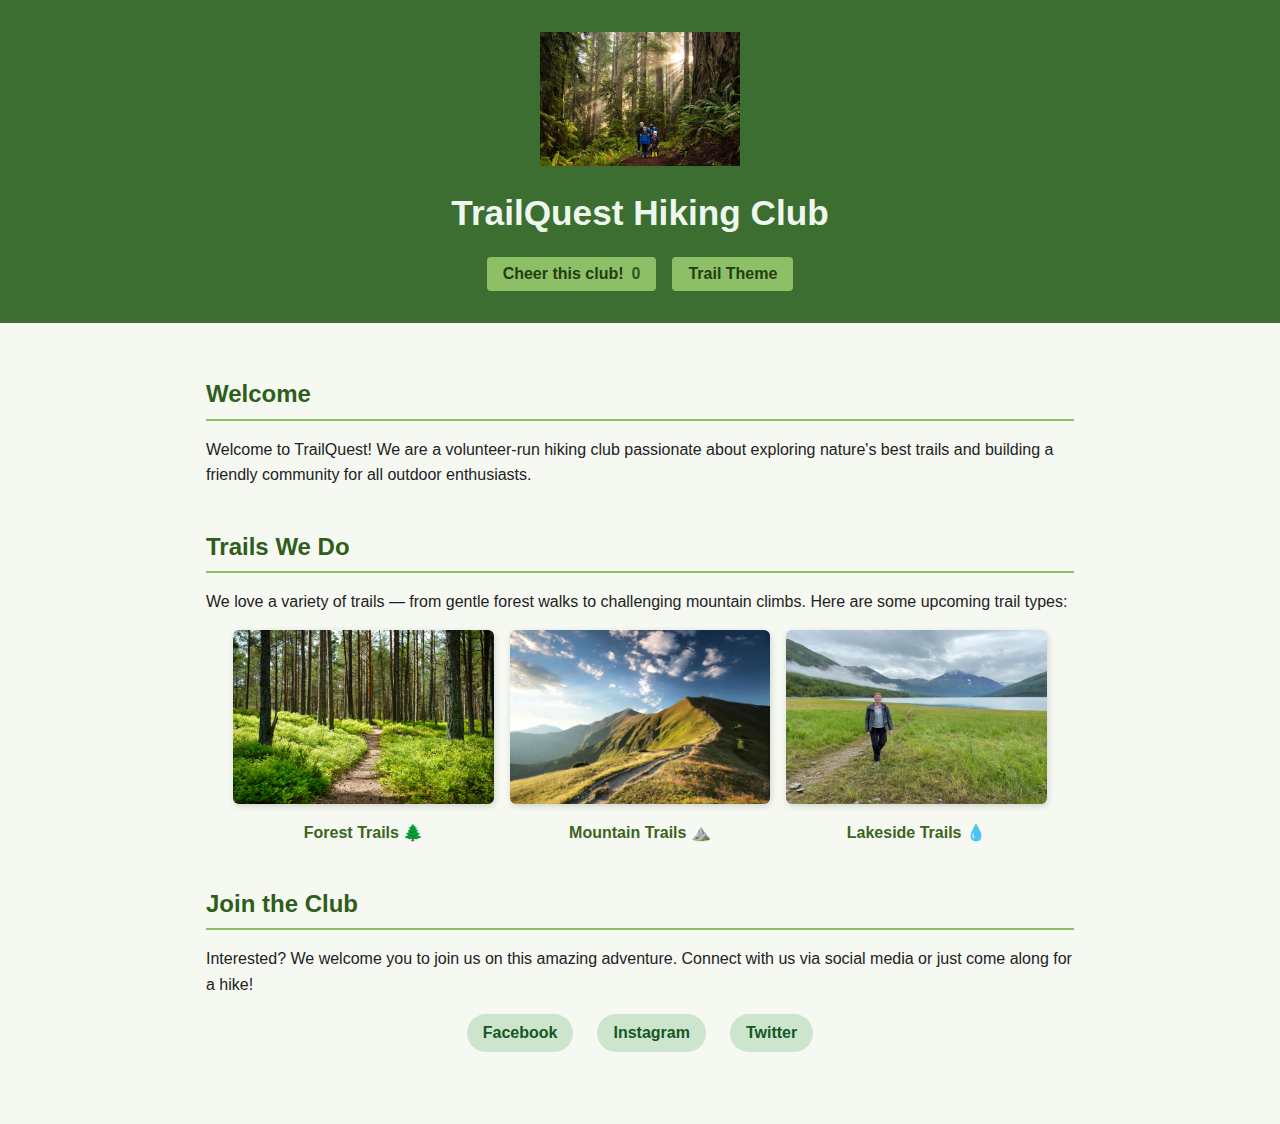
<file: index.html>
<!DOCTYPE html>
    <html lang="en">
    <head>
      <meta charset="UTF-8" />
      <meta name="viewport" content="width=device-width, initial-scale=1" />
      <title>TrailQuest — Hiking Club Info Page</title>
      <link rel="stylesheet" href="cssfile.css" />

    </head>
    <body>
      <header class="hero">
        <img src="wood.jpg" alt="TrailQuest Wordmark" class="wordmark" />
        <h1 id="hero-title" class="hero-title" tabindex="0" onmouseover="changetxt()" onmouseout="changeback()">TrailQuest Hiking Club</h1>
        <div class="buttons">
          <button id="cheer-btn" onclick="Clicks()" aria-pressed="false">
            Cheer this club!<span id="cheer-count">0</span>
          </button>
          <button id="theme-btn" onclick="Change()">Trail Theme</button>
        </div>
      </header>
      <main>
        <section id="welcome" class="section">
          <h2>Welcome</h2>
          <p>
            Welcome to TrailQuest! We are a volunteer-run hiking club passionate about exploring nature's best trails and building a friendly community for all outdoor enthusiasts.
          </p>
        </section>

        <section id="trails" class="section">
          <h2>Trails We Do</h2>
          <p>We love a variety of trails — from gentle forest walks to challenging mountain climbs. Here are some upcoming trail types:</p>
          <div class="trail-gallery">
            <figure>
              <img src="forest.jpg" alt="Forest Trail" />
              <figcaption>Forest Trails 🌲</figcaption>
            </figure>
            <figure>
              <img src="mountain.jpg" alt="Mountain Trail" />
              <figcaption>Mountain Trails ⛰️</figcaption>
            </figure>
            <figure>
              <img src="lakeside.png" alt="Lakeside Trail" />
              <figcaption>Lakeside Trails 💧</figcaption>
            </figure>
          </div>
        </section>

        <section id="join" class="section">
          <h2>Join the Club</h2>
          <p>
            Interested? We welcome you to join us on this amazing adventure. Connect with us via social media or just come along for a hike!
          </p>
          <div class="social-links">
            <a href="https://facebook.com"aria-label="Facebook">Facebook</a>
            <a href="https://instagram.com"ria-label="Instagram">Instagram</a>
            <a href="https://twitter.com"aria-label="Twitter">Twitter</a>
          </div>
        </section>
      </main>
     <script>
  let count = 0;
  const heading = document.getElementById("cheer-count");
  const themeBtn = document.getElementById("theme-btn");
  const heroTitle = document.getElementById("hero-title");
  const heroSection = document.querySelector("header.hero"); // target the top background

  function updateHeadingWithCount() {
    heading.textContent = count;
  }

  function Clicks() {
    count++;
    updateHeadingWithCount();
  }

  const colors = ["#014421", "#6B8E23", "#4B3621", "#708090", "#2F4F4F", "#9ACD32", "#A9A9A9"];
  let colorIndex = 0;

  function Change() {
    heroSection.style.backgroundColor = colors[colorIndex];
    colorIndex = (colorIndex + 1) % colors.length;
  }
  heroTitle.addEventListener("mouseover", () => {
    heroTitle.textContent = "🌲⛰️ Hiking";
  });
  heroTitle.addEventListener("mouseout", () => {
    heroTitle.textContent = "TrailQuest Hiking Club";
  });
</script>

    </body>
    </html>
</file>
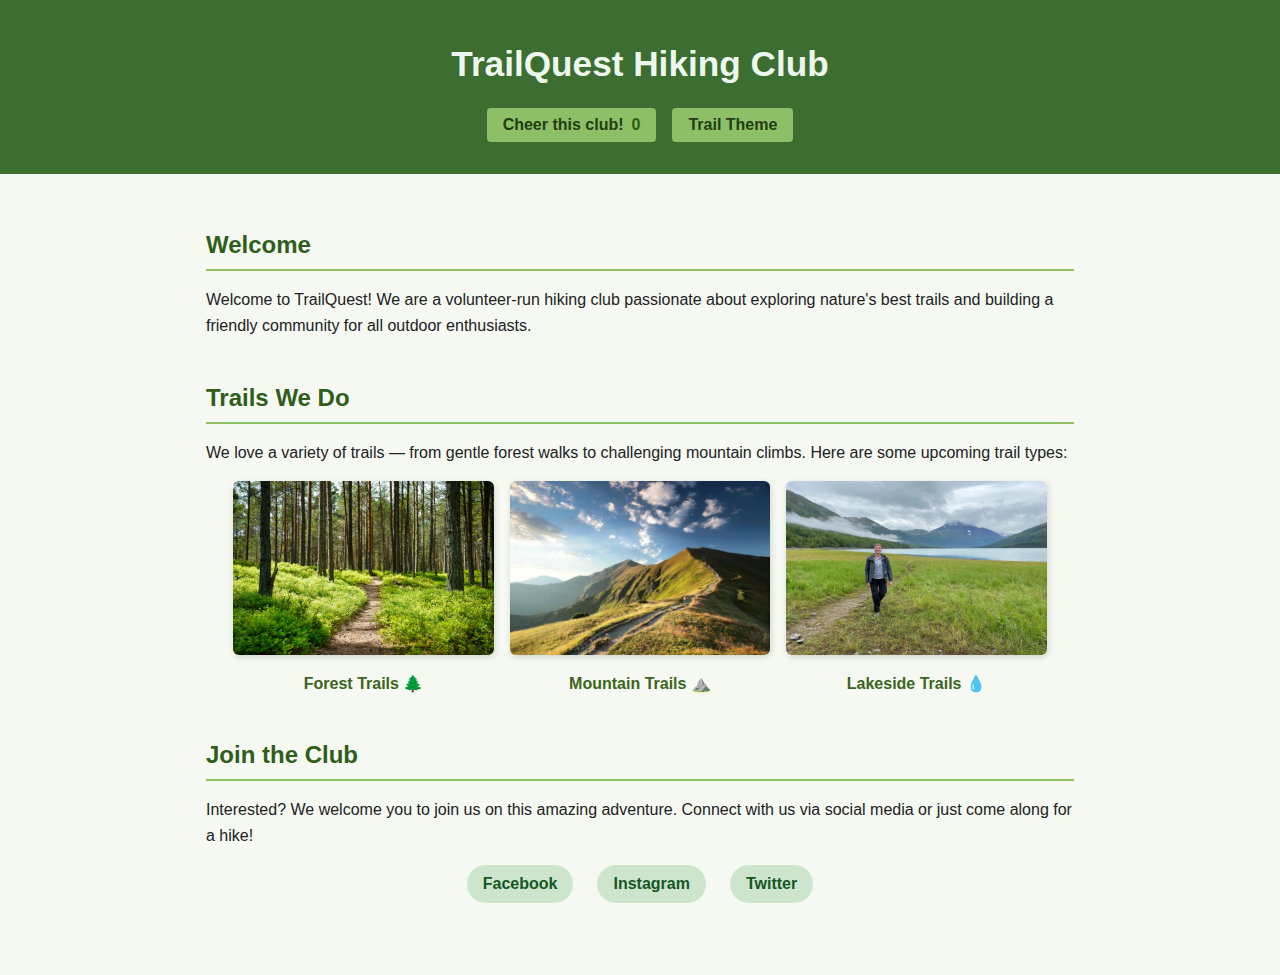
<file: newfile.html>
<!DOCTYPE html>
<html lang="en">
<head>
  <meta charset="UTF-8" />
  <meta name="viewport" content="width=device-width, initial-scale=1" />
  <title>TrailQuest — Hiking Club Info Page</title>
  <link rel="stylesheet" href="cssfile.css" />

</head>
<body>
  <header class="hero">
    <h1 id="hero-title" class="hero-title" tabindex="0">TrailQuest Hiking Club</h1>
    <div class="buttons">
      <button id="cheer-btn" onclick="Clicks()" aria-pressed="false">
        Cheer this club!<span id="cheer-count">0</span>
      </button>
      <button id="theme-btn" onclick="Change()">Trail Theme</button>
    </div>
  </header>
  <main>
    <section id="welcome" class="section">
      <h2>Welcome</h2>
      <p>
        Welcome to TrailQuest! We are a volunteer-run hiking club passionate about exploring nature's best trails and building a friendly community for all outdoor enthusiasts.
      </p>
    </section>

    <section id="trails" class="section">
      <h2>Trails We Do</h2>
      <p>We love a variety of trails — from gentle forest walks to challenging mountain climbs. Here are some upcoming trail types:</p>
      <div class="trail-gallery">
        <figure>
          <img src="forest.jpg" alt="Forest Trail" />
          <figcaption>Forest Trails 🌲</figcaption>
        </figure>
        <figure>
          <img src="mountain.jpg" alt="Mountain Trail" />
          <figcaption>Mountain Trails ⛰️</figcaption>
        </figure>
        <figure>
          <img src="lakeside.png" alt="Lakeside Trail" />
          <figcaption>Lakeside Trails 💧</figcaption>
        </figure>
      </div>
    </section>

    <section id="join" class="section">
      <h2>Join the Club</h2>
      <p>
        Interested? We welcome you to join us on this amazing adventure. Connect with us via social media or just come along for a hike!
      </p>
      <div class="social-links">
        <a href="https://facebook.com"aria-label="Facebook">Facebook</a>
        <a href="https://instagram.com"ria-label="Instagram">Instagram</a>
        <a href="https://twitter.com"aria-label="Twitter">Twitter</a>
      </div>
    </section>
  </main>
 <script>
 let count = 0;
    const counterButton = document.getElementById('cheer-btn');
    const heading = document.getElementById('cheer-count');
    const container = document.getElementById('buttons');
    function updateHeadingWithCount() {
      heading.innerHTML = `<span id="cheer-count">${count}</span>`;
    }

    function Clicks() {
      count++;
      updateHeadingWithCount();
}

    function Change() {
      document.getElementByTagName("div").style.background="yellow"
    }
 </script>

</body>
</html>
</file>
<file: cssfile.css>
/* Basic reset and typography */
* {
  box-sizing: border-box;
}
body {
  margin: 0;
  font-family: 'Segoe UI', Tahoma, Geneva, Verdana, sans-serif;
  line-height: 1.6;
  background-color: #f5f9f2;
  color: #222;
  min-height: 100vh;
  display: flex;
  flex-direction: column;
}
a {
  color: #155724;
  text-decoration: none;
}
a:hover,
a:focus {
  text-decoration: underline;
}

/* Hero Section */
.hero {
  background-color: #3b6e30; /* deep green */
  color: #edf7ed; /* light green */
  text-align: center;
  padding: 2rem 1rem;
  position: relative;
}
.wordmark {
  max-width: 200px;
  height: auto;
  margin-bottom: 0.5rem;
}

/* Hero Title */
.hero-title {
  font-size: 2.2rem;
  font-weight: 700;
  margin: 0.25rem 0 1rem;
  cursor: default;
  user-select: none;
}

/* Buttons container */
.buttons {
  display: inline-flex;
  gap: 1rem;
  justify-content: center;
}

/* Button style */
button {
  background-color: #8dbf67;
  border: none;
  border-radius: 4px;
  color: #233d13;
  cursor: pointer;
  padding: 0.5rem 1rem;
  font-size: 1rem;
  font-weight: 600;
  transition: background-color 0.3s;
}
button:hover,
button:focus {
  background-color: #a3d068;
  outline: none;
}

/* Cheer Button count styling */
#cheer-count {
  font-weight: 700;
  margin-left: 0.5rem;
  color: #2a5d13;
}

/* Main content sections */
main {
  flex-grow: 1;
  max-width: 900px;
  margin: 2rem auto;
  padding: 0 1rem;
}
.section {
  margin-bottom: 2.5rem;
}
.section h2 {
  color: #2f5d1a;
  border-bottom: 2px solid #8dbf67;
  padding-bottom: 0.3rem;
  margin-bottom: 1rem;
}

/* Trail gallery */
.trail-gallery {
  display: flex;
  gap: 1rem;
  flex-wrap: wrap;
  justify-content: center;
}
.trail-gallery figure {
  margin: 0;
  flex-basis: 30%;
  text-align: center;
}
.trail-gallery img {
  width: 100%;
  height: auto;
  border-radius: 6px;
  box-shadow: 1px 2px 6px rgb(0 0 0 / 0.15);
}
figcaption {
  margin-top: 0.5rem;
  font-weight: 600;
  color: #3e6421;
}

/* Social links */
.social-links {
  display: flex;
  gap: 1.5rem;
  justify-content: center;
  flex-wrap: wrap;
  margin-top: 1rem;
}
.social-links a {
  background-color: #cce5cc;
  padding: 0.4rem 1rem;
  border-radius: 20px;
  font-weight: 600;
  transition: background-color 0.25s;
}
.social-links a:hover,
.social-links a:focus {
  background-color: #a3d068;
  color: #1f3d08;
  outline: none;
}

/* Responsive */
@media (max-width: 600px) {
  .trail-gallery figure {
    flex-basis: 100%;
  }
}
</file>
